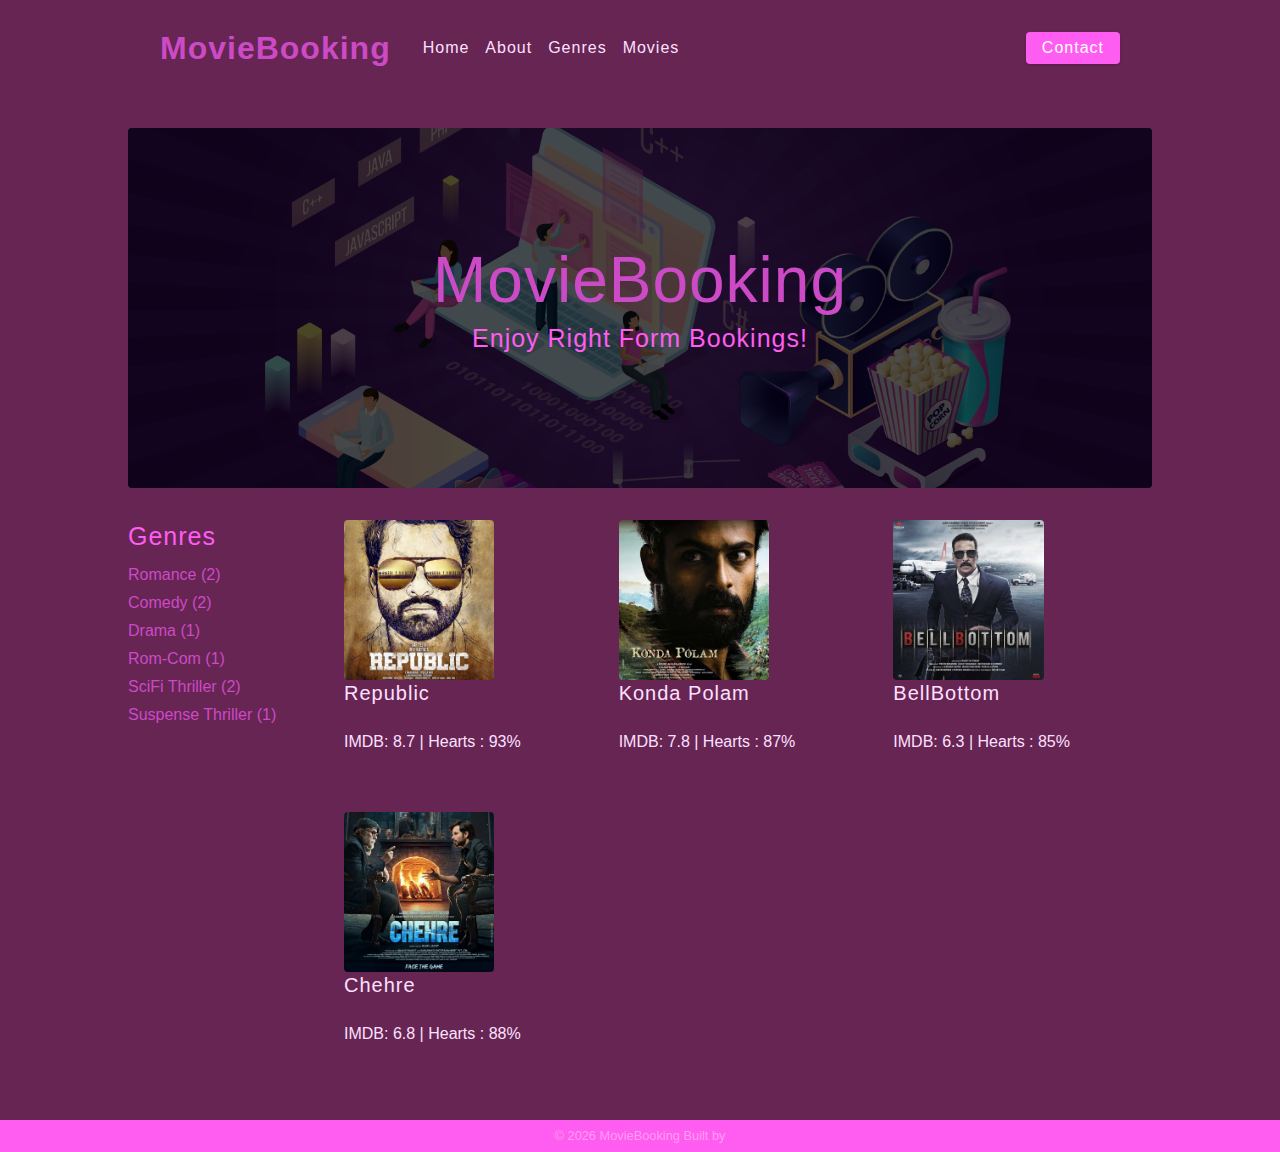
<file: index.html>
<!DOCTYPE html>
<html lang="en">
    <head>
        <meta charset="UTF-8" />
        <meta http-equiv="X-UA-Compatible" content="IE=edge" />
        <meta name="viewport" content="width=device-width, initial-scale=1.0" />
        <meta name="google-site-verification" content="ATLSU4kTvoMsUVOemLdZ621fLMQnQNRZI_FTydecwOE" />
        <title>MovieBooking | MovieBooking</title>
        <!-- favicon -->
        <link rel="shortcut icon" href="./assets/m.png" type="image/x-icon" />
        <!-- normalize -->
        <link rel="stylesheet" href="./styles/normalize.css" />
        <!-- font-awesome -->
        <link
            rel="stylesheet"
            href="https://cdnjs.cloudflare.com/ajax/libs/font-awesome/5.14.0/css/all.min.css"
        />
        <!-- main css -->
        <link rel="stylesheet" href="./styles/main.css" />
        
        <!-- Global site tag (gtag.js) - Google Analytics -->
        <script async src="https://www.googletagmanager.com/gtag/js?id=G-SZSHLKW1XN"></script>
        <script>
            window.dataLayer = window.dataLayer || [];
            function gtag(){dataLayer.push(arguments);}
            gtag('js', new Date());

            gtag('config', 'G-SZSHLKW1XN');
        </script>
    </head>
    <body>
        <nav class="navbar">
            <div class="nav-center">
                <div class="nav-header">

                    <a href="./index.html" class="nav-logo">
                        <!-- <img src="./assets/logo.png" alt="simply recipes"> -->
                        MovieBooking
                    </a>
                    <button type="button" class="btn nav-btn">
                        <i class="fas fa-align-justify"></i>
                    </button>
                </div>
                <div class="nav-links">
                    <a href="./index.html" class="nav-link">Home</a>
                    <a href="./about.html" class="nav-link">About</a>
                    <a href="./genres.html" class="nav-link">Genres</a>
                    <a href="./movies.html" class="nav-link">Movies</a>

                    <div class="nav-link contact-link">
                        <a href="./contact.html" class="btn">Contact</a>
                    </div>
                </div>
            </div>
        </nav>

        <main class="page">
            <header class="hero">
                <div class="hero-container">
                    <div class="hero-text">
                        <h1>MovieBooking</h1>
                        <h4>Enjoy right form bookings!</h4>
                    </div>
                </div>
            </header>

            <section class="recipes-container">
                <div class="tags-container">
                    <h4>Genres</h4>
                    <a href="./tag-template.html">Romance (2)</a>
                    <a href="./tag-template.html">Comedy (2)</a>
                    <a href="./tag-template.html">Drama (1)</a>
                    <a href="./tag-template.html">Rom-Com (1)</a>
                    <a href="./tag-template.html">SciFi Thriller (2)</a>
                    <a href="./tag-template.html">Suspense Thriller (1)</a>
                    <!-- <a href="./tag-template.html"> (5)</a> -->
                </div>

                <div class="recipes-list">
                    <!-- <h4>recipes</h4> -->
                    <div class="tags-list">
                        <a href="./single-recipe.html" class="single-recipe">
                            <img src="./assets/movies/movie-1.jpg" alt="recipe-1" class="img recipe-img">
                            <h5>Republic</h5>
                            <p>IMDB: 8.7 | Hearts : 93%</p>
                        </a>
                    </div>
                    <div class="tags-list">
                        <a href="./single-recipe.html" class="single-recipe">
                            <img src="./assets/movies/movie-2.jpg" alt="recipe-1" class="img recipe-img">
                            <h5>Konda Polam</h5>
                            <p>IMDB: 7.8 | Hearts : 87%</p>
                        </a>
                    </div>
                    <div class="tags-list">
                        <a href="./single-recipe.html" class="single-recipe">
                            <img src="./assets/movies/movie-3.jpg" alt="recipe-1" class="img recipe-img">
                            <h5>BellBottom</h5>
                            <p>IMDB: 6.3 | Hearts : 85%</p>
                        </a>
                    </div>
                    <div class="tags-list">
                        <a href="./single-recipe.html" class="single-recipe">
                            <img src="./assets/movies/movie-4.jpg" alt="recipe-1" class="img recipe-img">
                            <h5>Chehre</h5>
                            <p>IMDB: 6.8 | Hearts : 88%</p>
                        </a>
                    </div>
                </div>
            </section>
        </main>

        <footer class="page-footer">
            <p>
                &copy; <span id="date"></span>
                <span class="footer-logo">
                    MovieBooking
                </span>
                Built by <a href=""></a>
            </p>
        </footer>

        <script src="./js/app.js"></script>
    </body>
</html>
</file>
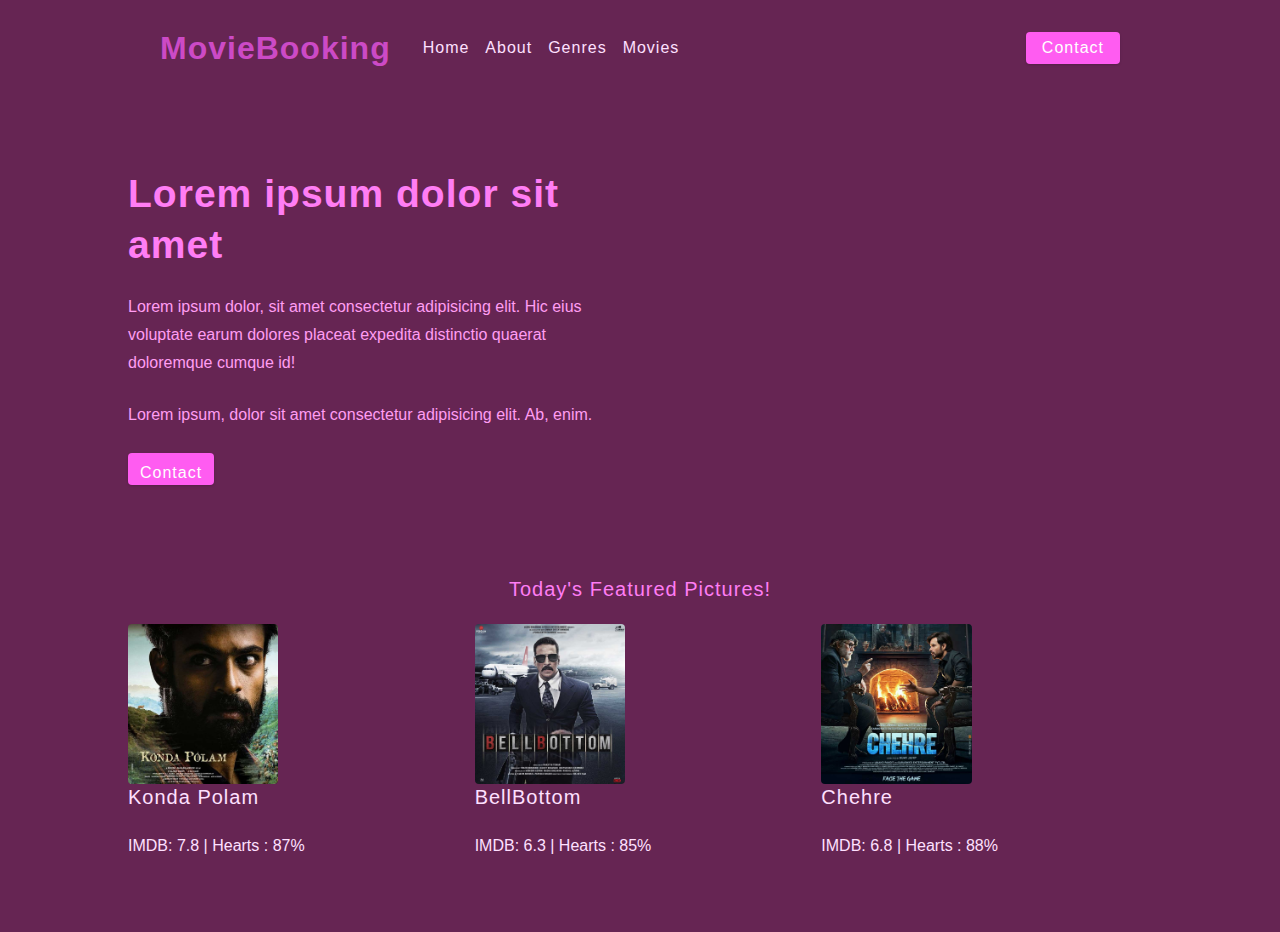
<file: about.html>
<!DOCTYPE html>
<html lang="en">
  <head>
    <meta charset="UTF-8" />
    <meta http-equiv="X-UA-Compatible" content="IE=edge" />
    <meta name="viewport" content="width=device-width, initial-scale=1.0" />
    <title>About Page | MovieBooking</title>
    <!-- favicon -->
    <link rel="shortcut icon" href="./assets/m.png" type="image/x-icon" />
    <!-- normalize -->
    <link rel="stylesheet" href="./styles/normalize.css" />
    <!-- font-awesome -->
    <link
      rel="stylesheet"
      href="https://cdnjs.cloudflare.com/ajax/libs/font-awesome/5.14.0/css/all.min.css"
    />
    <!-- main css -->
    <link rel="stylesheet" href="./styles/main.css" />
  </head>
  <body>
    <nav class="navbar">
      <div class="nav-center">
          <div class="nav-header">

              <a href="./index.html" class="nav-logo">
                  <!-- <img src="./assets/logo.svg" alt="simply recipes"> -->
                  MovieBooking
              </a>
              <button type="button" class="btn nav-btn">
                  <i class="fas fa-align-jsutify"></i>
              </button>
          </div>
          <div class="nav-links">
              <a href="./index.html" class="nav-link">Home</a>
              <a href="./about.html" class="nav-link">About</a>
              <a href="./genres.html" class="nav-link">Genres</a>
              <a href="./movies.html" class="nav-link">Movies</a>

              <div class="nav-link contact-link">
                  <a href="./contact.html" class="btn">Contact</a>
              </div>
          </div>
      </div>
  </nav>
  <main class="page">
    <!-- <h1 class="about-page">About Page</h1> -->
    <section class="about-page">
      <!-- <img src="./assets/about1.jpg" alt="pouring salt" class="img about-img"> -->
      <article>
        <h2>Lorem ipsum dolor sit amet</h2>
        <p>Lorem ipsum dolor, sit amet consectetur adipisicing elit. Hic eius voluptate earum dolores placeat expedita distinctio quaerat doloremque cumque id!</p>
        <p>Lorem ipsum, dolor sit amet consectetur adipisicing elit. Ab, enim.</p>

        <a href="./contact.html" class="btn">Contact</a>
      </article>
      <!-- <img src="./assets/about.jpeg" alt="pouring salt" class="img about-img"> -->
    </section>
    <section class="featured">
      <h5 class="featured-title">today's featured pictures!</h5>
      <div class="recipes-list">
        <div class="tags-list">
          <a href="./single-recipe.html" class="single-recipe">
              <img src="./assets/movies/movie-2.jpg" alt="recipe-1" class="img recipe-img">
              <h5>Konda Polam</h5>
              <p>IMDB: 7.8 | Hearts : 87%</p>
          </a>
      </div>
      <div class="tags-list">
          <a href="./single-recipe.html" class="single-recipe">
              <img src="./assets/movies/movie-3.jpg" alt="recipe-1" class="img recipe-img">
              <h5>BellBottom</h5>
              <p>IMDB: 6.3 | Hearts : 85%</p>
          </a>
      </div>
      <div class="tags-list">
          <a href="./single-recipe.html" class="single-recipe">
              <img src="./assets/movies/movie-4.jpg" alt="recipe-1" class="img recipe-img">
              <h5>Chehre</h5>
              <p>IMDB: 6.8 | Hearts : 88%</p>
          </a>
      </div>
    </div>
    </section>
  </main>
   
  </body>
</html>
</file>
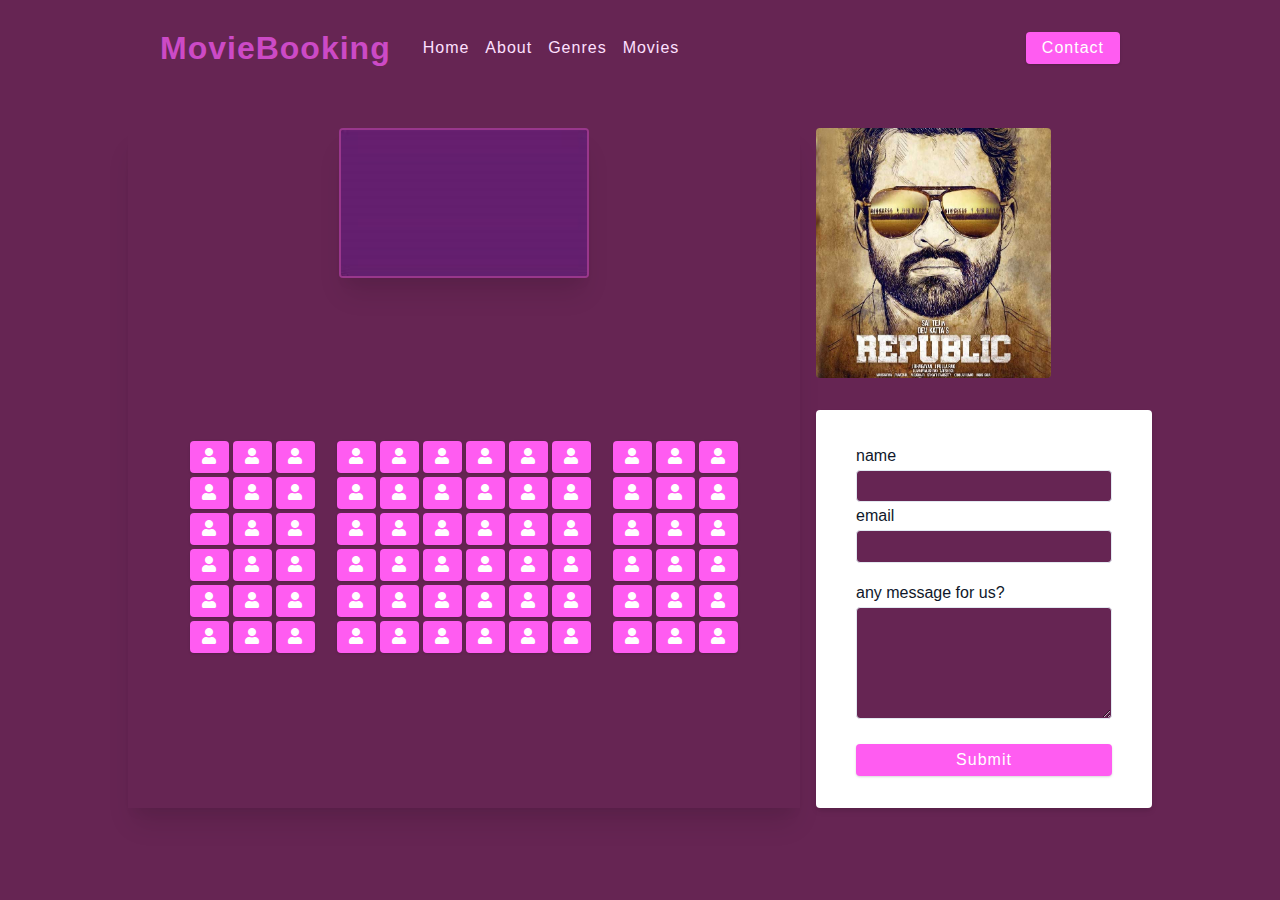
<file: booking.html>
<!DOCTYPE html>
<html lang="en">
<head>
    <meta charset="UTF-8">
    <meta http-equiv="X-UA-Compatible" content="IE=edge">
    <meta name="viewport" content="width=device-width, initial-scale=1.0">
    <title>Book Tickets | MovieBooking</title>

    <!-- favicon -->
    <link rel="shortcut icon" href="./assets/m.png" type="image/x-icon" />
    <!-- normalize -->
    <link rel="stylesheet" href="./styles/normalize.css" />
    <!-- font-awesome -->
    <link
        rel="stylesheet"
        href="https://cdnjs.cloudflare.com/ajax/libs/font-awesome/5.14.0/css/all.min.css"
    />
    <!-- main css -->
    <link rel="stylesheet" href="./styles/main.css" />
</head>
<body>
    <nav class="navbar">
        <div class="nav-center">
            <div class="nav-header">

                <a href="./index.html" class="nav-logo">
                    <!-- <img src="./assets/logo.svg" alt="simply recipes"> -->
                    MovieBooking
                </a>
                <button type="button" class="btn nav-btn">
                    <i class="fas fa-align-justify"></i>
                </button>
            </div>
            <div class="nav-links">
                <a href="./index.html" class="nav-link">Home</a>
                <a href="./about.html" class="nav-link">About</a>
                <a href="./genres.html" class="nav-link">Genres</a>
                <a href="./movies.html" class="nav-link">Movies</a>

                <div class="nav-link contact-link">
                    <a href="./contact.html" class="btn">Contact</a>
                </div>
            </div>
        </div>
    </nav>

    <main class="page">
        <section class="booking-section">
            <article class="hall">
                <div class="screen">
                    <img src="./assets/screen.jfif" alt="" class="screen-img">
                </div>

                <div class="seats">
                    <div>
                        <table>
                            <tr>
                                <td>
                                    <button class="btn"><i class="fa fa-user"></i></button>
                                </td>
                                <td>
                                    <button class="btn"><i class="fa fa-user"></i></button>
                                </td>
                                <td>
                                    <button class="btn"><i class="fa fa-user"></i></button>
                                </td>
                            </tr>
                            <tr>
                                <td>
                                    <button class="btn"><i class="fa fa-user"></i></button>
                                </td>
                                <td>
                                    <button class="btn"><i class="fa fa-user"></i></button>
                                </td>
                                <td>
                                    <button class="btn"><i class="fa fa-user"></i></button>
                                </td>
                            </tr>
                            <tr>
                                <td>
                                    <button class="btn"><i class="fa fa-user"></i></button>
                                </td>
                                <td>
                                    <button class="btn"><i class="fa fa-user"></i></button>
                                </td>
                                <td>
                                    <button class="btn"><i class="fa fa-user"></i></button>
                                </td>
                            </tr>
                            <tr>
                                <td>
                                    <button class="btn"><i class="fa fa-user"></i></button>
                                </td>
                                <td>
                                    <button class="btn"><i class="fa fa-user"></i></button>
                                </td>
                                <td>
                                    <button class="btn"><i class="fa fa-user"></i></button>
                                </td>
                            </tr>
                            <tr>
                                <td>
                                    <button class="btn"><i class="fa fa-user"></i></button>
                                </td>
                                <td>
                                    <button class="btn"><i class="fa fa-user"></i></button>
                                </td>
                                <td>
                                    <button class="btn"><i class="fa fa-user"></i></button>
                                </td>
                            </tr>
                            <tr>
                                <td>
                                    <button class="btn"><i class="fa fa-user"></i></button>
                                </td>
                                <td>
                                    <button class="btn"><i class="fa fa-user"></i></button>
                                </td>
                                <td>
                                    <button class="btn"><i class="fa fa-user"></i></button>
                                </td>
                            </tr>
                        </table>
                    </div>
                    <div>
                        <table>
                            <tr>
                                <td>
                                    <button class="btn"><i class="fa fa-user"></i></button>
                                    <!-- <i class="fa fa-user"></i> -->
                                </td>
                                <td>
                                    <button class="btn"><i class="fa fa-user"></i></button>
                                </td>
                                <td>
                                    <button class="btn"><i class="fa fa-user"></i></button>
                                </td>
                                <td>
                                    <button class="btn"><i class="fa fa-user"></i></button>
                                </td>
                                <td>
                                    <button class="btn"><i class="fa fa-user"></i></button>
                                </td>
                                <td>
                                    <button class="btn"><i class="fa fa-user"></i></button>
                                </td>
                            </tr>
                            <tr>
                                <td>
                                    <button class="btn"><i class="fa fa-user"></i></button>
                                </td>
                                <td>
                                    <button class="btn"><i class="fa fa-user"></i></button>
                                </td>
                                <td>
                                    <button class="btn"><i class="fa fa-user"></i></button>
                                </td>
                                <td>
                                    <button class="btn"><i class="fa fa-user"></i></button>
                                </td>
                                <td>
                                    <button class="btn"><i class="fa fa-user"></i></button>
                                </td>
                                <td>
                                    <button class="btn"><i class="fa fa-user"></i></button>
                                </td>
                            </tr>
                            <tr>
                                <td>
                                    <button class="btn"><i class="fa fa-user"></i></button>
                                </td>
                                <td>
                                    <button class="btn"><i class="fa fa-user"></i></button>
                                </td>
                                <td>
                                    <button class="btn"><i class="fa fa-user"></i></button>
                                </td>
                                <td>
                                    <button class="btn"><i class="fa fa-user"></i></button>
                                </td>
                                <td>
                                    <button class="btn"><i class="fa fa-user"></i></button>
                                </td>
                                <td>
                                    <button class="btn"><i class="fa fa-user"></i></button>
                                </td>
                            </tr>
                            <tr>
                                <td>
                                    <button class="btn"><i class="fa fa-user"></i></button>
                                </td>
                                <td>
                                    <button class="btn"><i class="fa fa-user"></i></button>
                                </td>
                                <td>
                                    <button class="btn"><i class="fa fa-user"></i></button>
                                </td>
                                <td>
                                    <button class="btn"><i class="fa fa-user"></i></button>
                                </td>
                                <td>
                                    <button class="btn"><i class="fa fa-user"></i></button>
                                </td>
                                <td>
                                    <button class="btn"><i class="fa fa-user"></i></button>
                                </td>
                            </tr>
                            <tr>
                                <td>
                                    <button class="btn"><i class="fa fa-user"></i></button>
                                </td>
                                <td>
                                    <button class="btn"><i class="fa fa-user"></i></button>
                                </td>
                                <td>
                                    <button class="btn"><i class="fa fa-user"></i></button>
                                </td>
                                <td>
                                    <button class="btn"><i class="fa fa-user"></i></button>
                                </td>
                                <td>
                                    <button class="btn"><i class="fa fa-user"></i></button>
                                </td>
                                <td>
                                    <button class="btn"><i class="fa fa-user"></i></button>
                                </td>
                            </tr>
                            <tr>
                                <td>
                                    <button class="btn"><i class="fa fa-user"></i></button>
                                </td>
                                <td>
                                    <button class="btn"><i class="fa fa-user"></i></button>
                                </td>
                                <td>
                                    <button class="btn"><i class="fa fa-user"></i></button>
                                </td>
                                <td>
                                    <button class="btn"><i class="fa fa-user"></i></button>
                                </td>
                                <td>
                                    <button class="btn"><i class="fa fa-user"></i></button>
                                </td>
                                <td>
                                    <button class="btn"><i class="fa fa-user"></i></button>
                                </td>
                            </tr>
                        </table>
                    </div>
                    <div>
                        <table>
                            <tr>
                                <td>
                                    <button class="btn"><i class="fa fa-user"></i></button>
                                    <!-- <i class="fa fa-user"></i> -->
                                </td>
                                <td>
                                    <button class="btn"><i class="fa fa-user"></i></button>
                                </td>
                                <td>
                                    <button class="btn"><i class="fa fa-user"></i></button>
                                </td>
                            </tr>
                            <tr>
                                <td>
                                    <button class="btn"><i class="fa fa-user"></i></button>
                                </td>
                                <td>
                                    <button class="btn"><i class="fa fa-user"></i></button>
                                </td>
                                <td>
                                    <button class="btn"><i class="fa fa-user"></i></button>
                                </td>
                            </tr>
                            <tr>
                                <td>
                                    <button class="btn"><i class="fa fa-user"></i></button>
                                </td>
                                <td>
                                    <button class="btn"><i class="fa fa-user"></i></button>
                                </td>
                                <td>
                                    <button class="btn"><i class="fa fa-user"></i></button>
                                </td>
                            </tr>
                            <tr>
                                <td>
                                    <button class="btn"><i class="fa fa-user"></i></button>
                                </td>
                                <td>
                                    <button class="btn"><i class="fa fa-user"></i></button>
                                </td>
                                <td>
                                    <button class="btn"><i class="fa fa-user"></i></button>
                                </td>
                            </tr>
                            <tr>
                                <td>
                                    <button class="btn"><i class="fa fa-user"></i></button>
                                </td>
                                <td>
                                    <button class="btn"><i class="fa fa-user"></i></button>
                                </td>
                                <td>
                                    <button class="btn"><i class="fa fa-user"></i></button>
                                </td>
                            </tr>
                            <tr>
                                <td>
                                    <button class="btn"><i class="fa fa-user"></i></button>
                                </td>
                                <td>
                                    <button class="btn"><i class="fa fa-user"></i></button>
                                </td>
                                <td>
                                    <button class="btn"><i class="fa fa-user"></i></button>
                                </td>
                            </tr>
                        </table>
                    </div>
                </div>
            </article>

            <article class="hero-and-book">
                <img src="./assets/movies/movie-1.jpg" alt="" class="img recipe-hero-img">

                <article>
                    <form action="" class="form contact-form">
                      <div class="form-row">
                        <label for="name" class="form-lable">name</label>
                        <input type="text" name="name" id="name" class="form-input">
            
                        <label for="email" class="form-lable">email</label>
                        <input type="email" name="email" id="email" class="form-input">
                      </div>
            
                      <div class="form-row">
                        <label for="message" class="form-lable">any message for us?</label>
                        <textarea name="message" id="message" cols="30" rows="10" class="form-textarea"></textarea>
                      </div>
            
                      <button type="submit" class="btn btn-block">Submit</button>
                    </form>
                  </article>
            </article>
        </section>
    </main>
    
    <!-- <footer class="page-footer">
        <p>
            &copy; <span id="date"></span>
            <span class="footer-logo">
                SimplyRecipes
            </span>
            Built by <a href=""></a>
        </p>
    </footer> -->

    <script src="./js/app.js"></script>
</body>
</html>
</file>
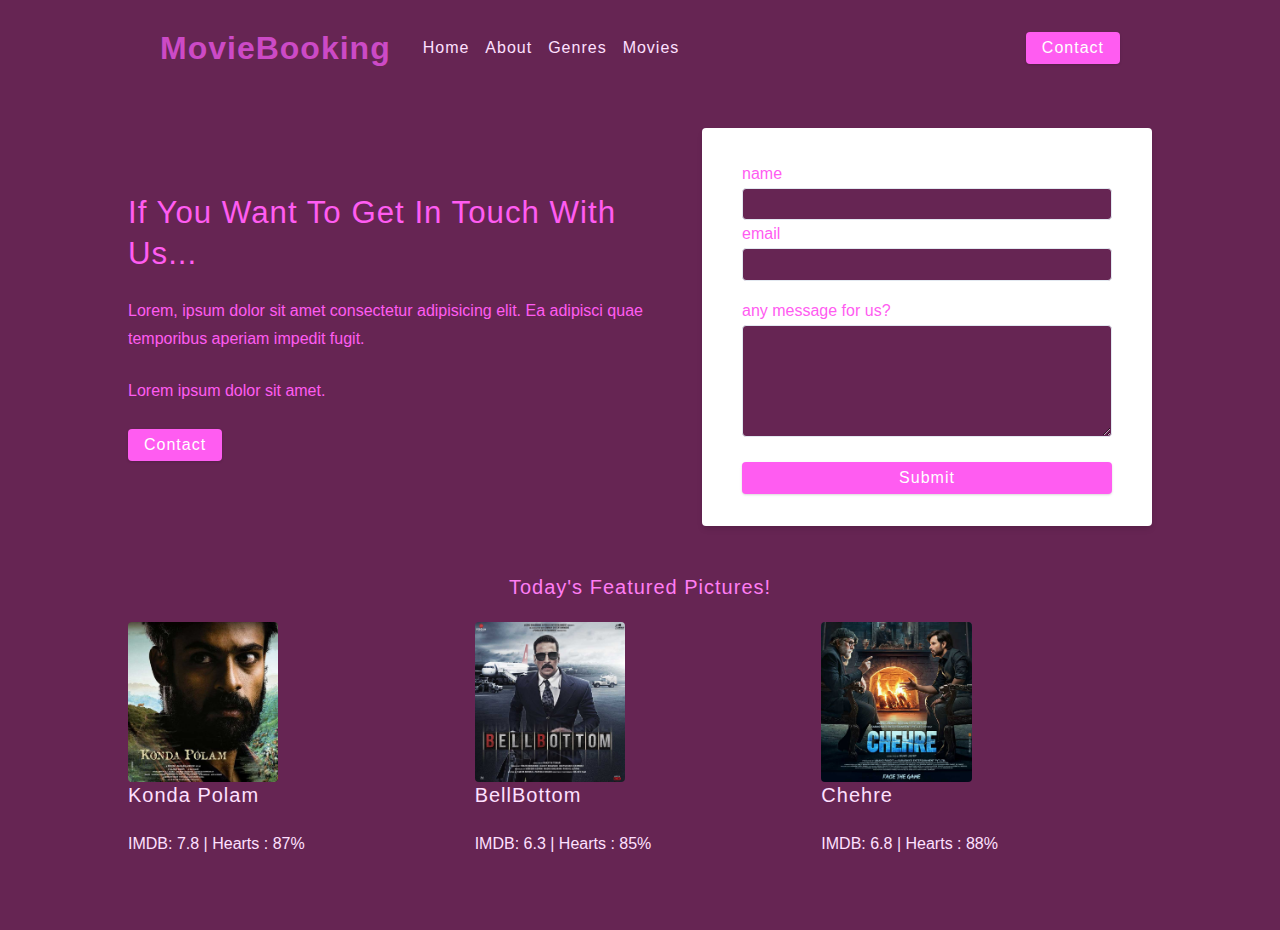
<file: contact.html>
<!DOCTYPE html>
<html lang="en">
  <head>
    <meta charset="UTF-8" />
    <meta http-equiv="X-UA-Compatible" content="IE=edge" />
    <meta name="viewport" content="width=device-width, initial-scale=1.0" />
    <title>Contact Us | SimplyRecipes</title>
    <!-- favicon -->
    <link rel="shortcut icon" href="./assets/m.png" type="image/x-icon" />
    <!-- normalize -->
    <link rel="stylesheet" href="./styles/normalize.css" />
    <!-- font-awesome -->
    <link
      rel="stylesheet"
      href="https://cdnjs.cloudflare.com/ajax/libs/font-awesome/5.14.0/css/all.min.css"
    />
    <!-- main css -->
    <link rel="stylesheet" href="./styles/main.css" />
  </head>
  <body>
    <nav class="navbar">
      <div class="nav-center">
          <div class="nav-header">

              <a href="./index.html" class="nav-logo">
                  <!-- <img src="./assets/logo.svg" alt="simply recipes"> -->
                  MovieBooking
              </a>
              <button type="button" class="btn nav-btn">
                  <i class="fas fa-align-jsutify"></i>
              </button>
          </div>
          <div class="nav-links">
              <a href="./index.html" class="nav-link">Home</a>
              <a href="./about.html" class="nav-link">About</a>
              <a href="./genres.html" class="nav-link">Genres</a>
              <a href="./movies.html" class="nav-link">Movies</a>

              <div class="nav-link contact-link">
                  <a href="./contact.html" class="btn">Contact</a>
              </div>
          </div>
      </div>
  </nav>
  <main class="page contact-page">
    <!-- <h1 class="contact-page">Contact Page</h1> -->
    <section class="contact-container">
      <article class="contact-info">
        <h3>If you want to get in touch with us...</h3>
        <p>Lorem, ipsum dolor sit amet consectetur adipisicing elit. Ea adipisci quae temporibus aperiam impedit fugit.</p>
        <p>Lorem ipsum dolor sit amet.</p>

        <div class="contact-link">
          <a href="./contact.html" class="btn">Contact</a>
        </div>
      </article>

      <article>
        <form action="" class="form contact-form">
          <div class="form-row">
            <label for="name" class="form-lable">name</label>
            <input type="text" name="name" id="name" class="form-input">

            <label for="email" class="form-lable">email</label>
            <input type="email" name="email" id="email" class="form-input">
          </div>

          <div class="form-row">
            <label for="message" class="form-lable">any message for us?</label>
            <textarea name="message" id="message" cols="30" rows="10" class="form-textarea"></textarea>
          </div>

          <button type="submit" class="btn btn-block">Submit</button>
        </form>
      </article>
    </section>
    <section class="featured">
      <h5 class="featured-title">today's featured pictures!</h5>
      <div class="recipes-list">
        <div class="tags-list">
          <a href="./single-recipe.html" class="single-recipe">
              <img src="./assets/movies/movie-2.jpg" alt="recipe-1" class="img recipe-img">
              <h5>Konda Polam</h5>
                            <p>IMDB: 7.8 | Hearts : 87%</p>
                        </a>
                    </div>
                    <div class="tags-list">
                        <a href="./single-recipe.html" class="single-recipe">
                            <img src="./assets/movies/movie-3.jpg" alt="recipe-1" class="img recipe-img">
                            <h5>BellBottom</h5>
                            <p>IMDB: 6.3 | Hearts : 85%</p>
                        </a>
                    </div>
                    <div class="tags-list">
                        <a href="./single-recipe.html" class="single-recipe">
                            <img src="./assets/movies/movie-4.jpg" alt="recipe-1" class="img recipe-img">
                            <h5>Chehre</h5>
                            <p>IMDB: 6.8 | Hearts : 88%</p>
                        </a>
      </div>
    </div>
    </section>
  </main>
  <script src="./js/app.js"></script>
  </body>
</html>
</file>
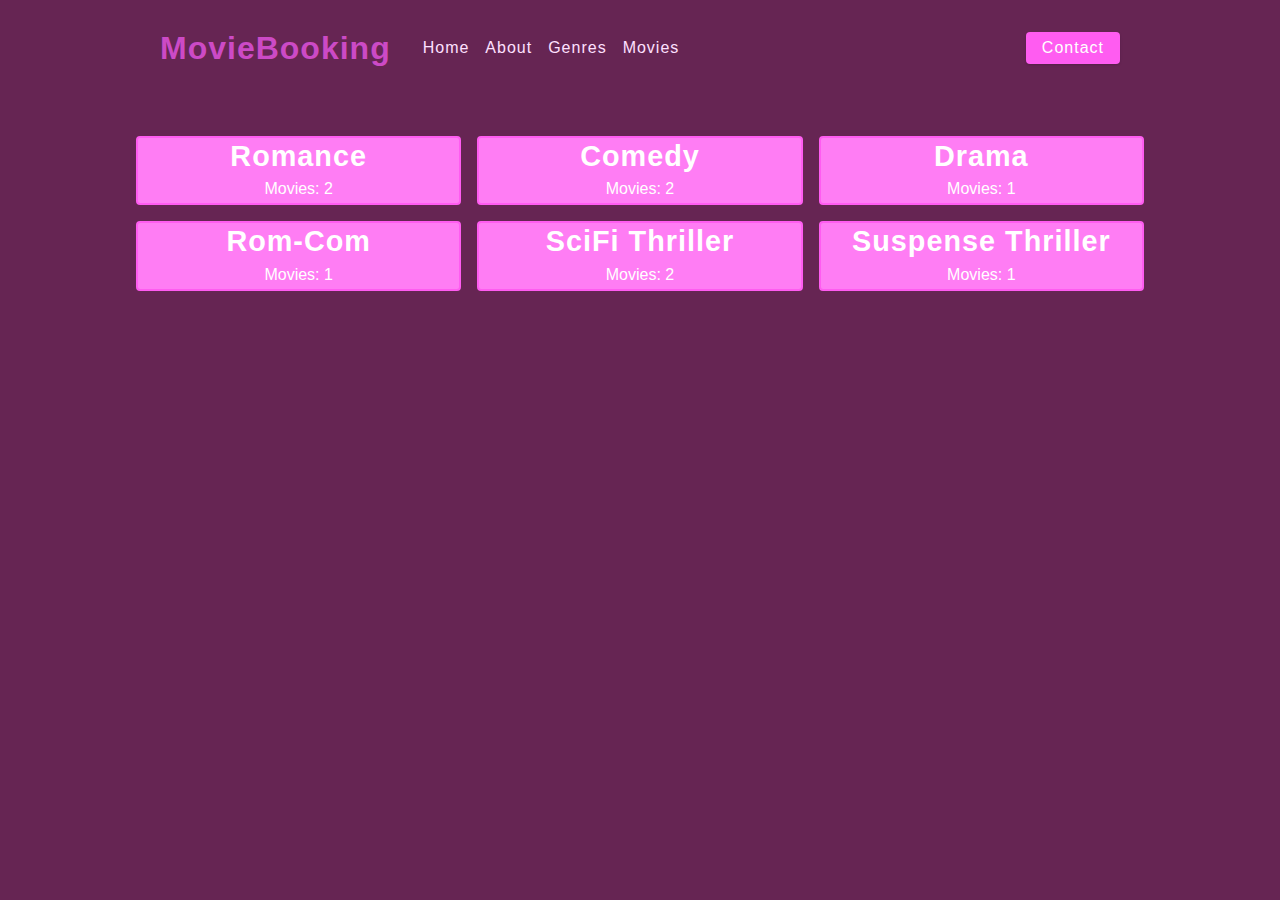
<file: genres.html>
<!DOCTYPE html>
<html lang="en">
  <head>
    <meta charset="UTF-8" />
    <meta http-equiv="X-UA-Compatible" content="IE=edge" />
    <meta name="viewport" content="width=device-width, initial-scale=1.0" />
    <title>Genres | SimplyRecipes</title>
    <!-- favicon -->
    <link rel="shortcut icon" href="./assets/m.png" type="image/x-icon" />
    <!-- normalize -->
    <link rel="stylesheet" href="./styles/normalize.css" />
    <!-- font-awesome -->
    <link
      rel="stylesheet"
      href="https://cdnjs.cloudflare.com/ajax/libs/font-awesome/5.14.0/css/all.min.css"
    />
    <!-- main css -->
    <link rel="stylesheet" href="./styles/main.css" />
  </head>
  <body>
    <nav class="navbar">
      <div class="nav-center">
          <div class="nav-header">

              <a href="./index.html" class="nav-logo">
                  <!-- <img src="./assets/logo.svg" alt="simply recipes"> -->
                  MovieBooking
              </a>
              <button type="button" class="btn nav-btn">
                  <i class="fas fa-align-jsutify"></i>
              </button>
          </div>
          <div class="nav-links">
              <a href="./index.html" class="nav-link">Home</a>
              <a href="./about.html" class="nav-link">About</a>
              <a href="./genres.html" class="nav-link">Genres</a>
              <a href="./movies.html" class="nav-link">Movies</a>

              <div class="nav-link contact-link">
                  <a href="./contact.html" class="btn">Contact</a>
              </div>
          </div>
      </div>
  </nav>
  <main class="page tags-page">
    <!-- <h1 class="tags-page">Tags Page</h1> -->
    <section class="tags-section">
      <a href="./tag-template.html">
        <div class="single-tag">
          <h5>Romance</h5>
          <p>Movies: 2</p>
        </div>
      </a>
      <a href="./tag-template.html">
        <div class="single-tag">
          <h5>Comedy</h5>
          <p>Movies: 2</p>
        </div>
      </a>
      <a href="./tag-template.html">
        <div class="single-tag">
          <h5>Drama</h5>
          <p>Movies: 1</p>
        </div>
      </a>
      <a href="./tag-template.html">
        <div class="single-tag">
          <h5>Rom-Com</h5>
          <p>Movies: 1</p>
        </div>
      </a>
      <a href="./tag-template.html">
        <div class="single-tag">
          <h5>SciFi Thriller</h5>
          <p>Movies: 2</p>
        </div>
      </a>
      <a href="./tag-template.html">
        <div class="single-tag">
          <h5>Suspense Thriller</h5>
          <p>Movies: 1</p>
        </div>
      </a>
    </section>
  </main>
  <script src="./js/app.js"></script>
  </body>
</html>
</file>
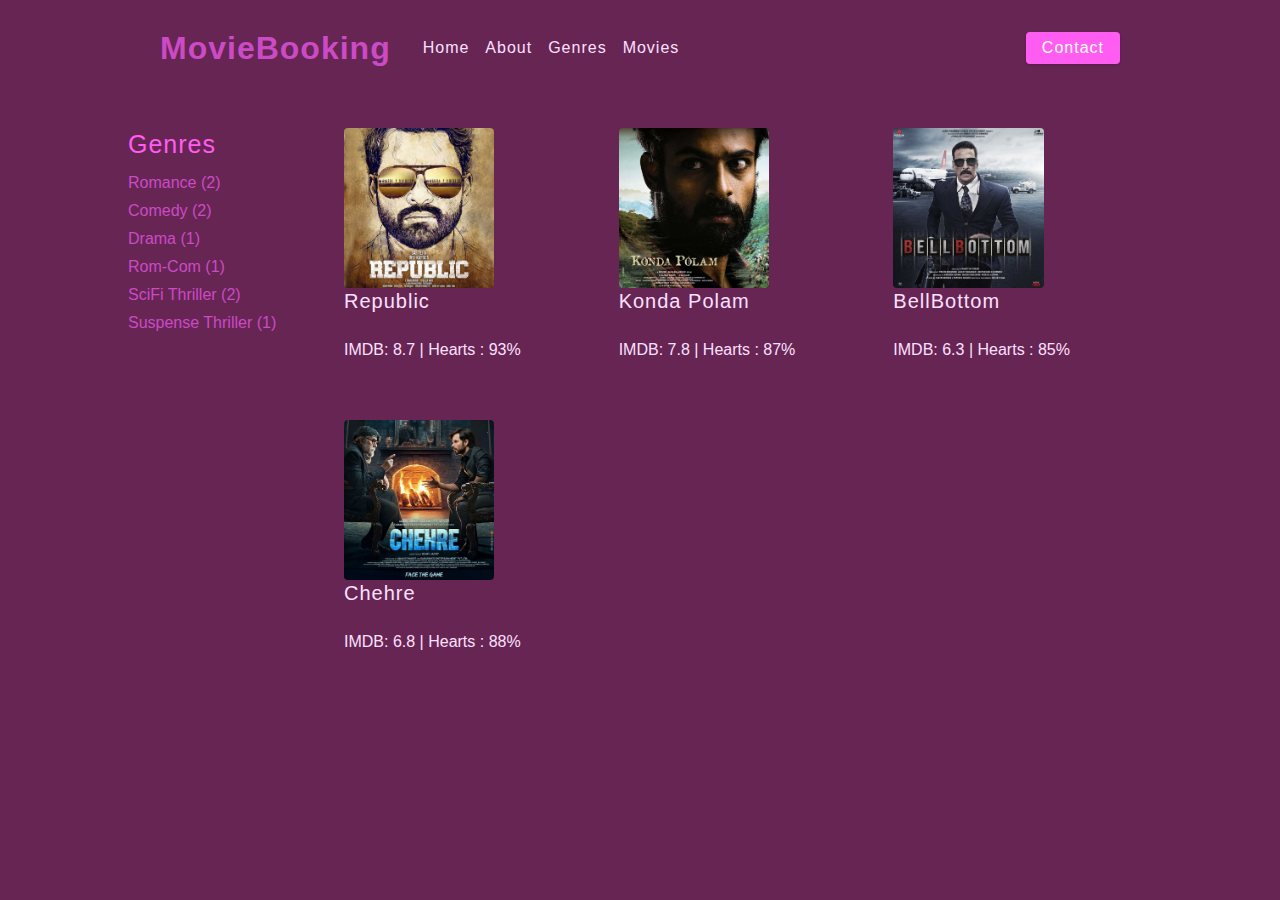
<file: movies.html>
<!DOCTYPE html>
<html lang="en">
  <head>
    <meta charset="UTF-8" />
    <meta http-equiv="X-UA-Compatible" content="IE=edge" />
    <meta name="viewport" content="width=device-width, initial-scale=1.0" />
    <title>Recipes | SimplyRecipes</title>
    <!-- favicon -->
    <link rel="shortcut icon" href="./assets/m.png" type="image/x-icon" />
    <!-- normalize -->
    <link rel="stylesheet" href="./styles/normalize.css" />
    <!-- font-awesome -->
    <link
      rel="stylesheet"
      href="https://cdnjs.cloudflare.com/ajax/libs/font-awesome/5.14.0/css/all.min.css"
    />
    <!-- main css -->
    <link rel="stylesheet" href="./styles/main.css" />
  </head>
  <body>
    <nav class="navbar">
      <div class="nav-center">
          <div class="nav-header">

              <a href="./index.html" class="nav-logo">
                  <!-- <img src="./assets/logo.svg" alt="simply recipes"> -->
                  MovieBooking
              </a>
              <button type="button" class="btn nav-btn">
                  <i class="fas fa-align-jsutify"></i>
              </button>
          </div>
          <div class="nav-links">
            <a href="./index.html" class="nav-link">Home</a>
            <a href="./about.html" class="nav-link">About</a>
            <a href="./genres.html" class="nav-link">Genres</a>
            <a href="./movies.html" class="nav-link">Movies</a>

              <div class="nav-link contact-link">
                  <a href="./contact.html" class="btn">Contact</a>
              </div>
          </div>
      </div>
  </nav>
  <main class="page recipes-page">
    <!-- <h1 class="recipes-page">Recipes Page</h1> -->
    <section class="recipes-container">
      <div class="tags-container">
        <h4>Genres</h4>
        <a href="./tag-template.html">Romance (2)</a>
        <a href="./tag-template.html">Comedy (2)</a>
        <a href="./tag-template.html">Drama (1)</a>
        <a href="./tag-template.html">Rom-Com (1)</a>
        <a href="./tag-template.html">SciFi Thriller (2)</a>
        <a href="./tag-template.html">Suspense Thriller (1)</a>
      </div>

      <div class="recipes-list">
        <div class="tags-list">
            <a href="./single-recipe.html" class="single-recipe">
                <img src="./assets/movies/movie-1.jpg" alt="recipe-1" class="img recipe-img">
                <h5>Republic</h5>
                <p>IMDB: 8.7 | Hearts : 93%</p>
            </a>
        </div>
        <div class="tags-list">
            <a href="./single-recipe.html" class="single-recipe">
                <img src="./assets/movies/movie-2.jpg" alt="recipe-1" class="img recipe-img">
                <h5>Konda Polam</h5>
                            <p>IMDB: 7.8 | Hearts : 87%</p>
                        </a>
                    </div>
                    <div class="tags-list">
                        <a href="./single-recipe.html" class="single-recipe">
                            <img src="./assets/movies/movie-3.jpg" alt="recipe-1" class="img recipe-img">
                            <h5>BellBottom</h5>
                            <p>IMDB: 6.3 | Hearts : 85%</p>
                        </a>
                    </div>
                    <div class="tags-list">
                        <a href="./single-recipe.html" class="single-recipe">
                            <img src="./assets/movies/movie-4.jpg" alt="recipe-1" class="img recipe-img">
                            <h5>Chehre</h5>
                            <p>IMDB: 6.8 | Hearts : 88%</p>
                        </a>
        </div>
    </div>
      </div>
  </section>
  </main>
  <script src="./js/app.js"></script>
  </body>
</html>
</file>
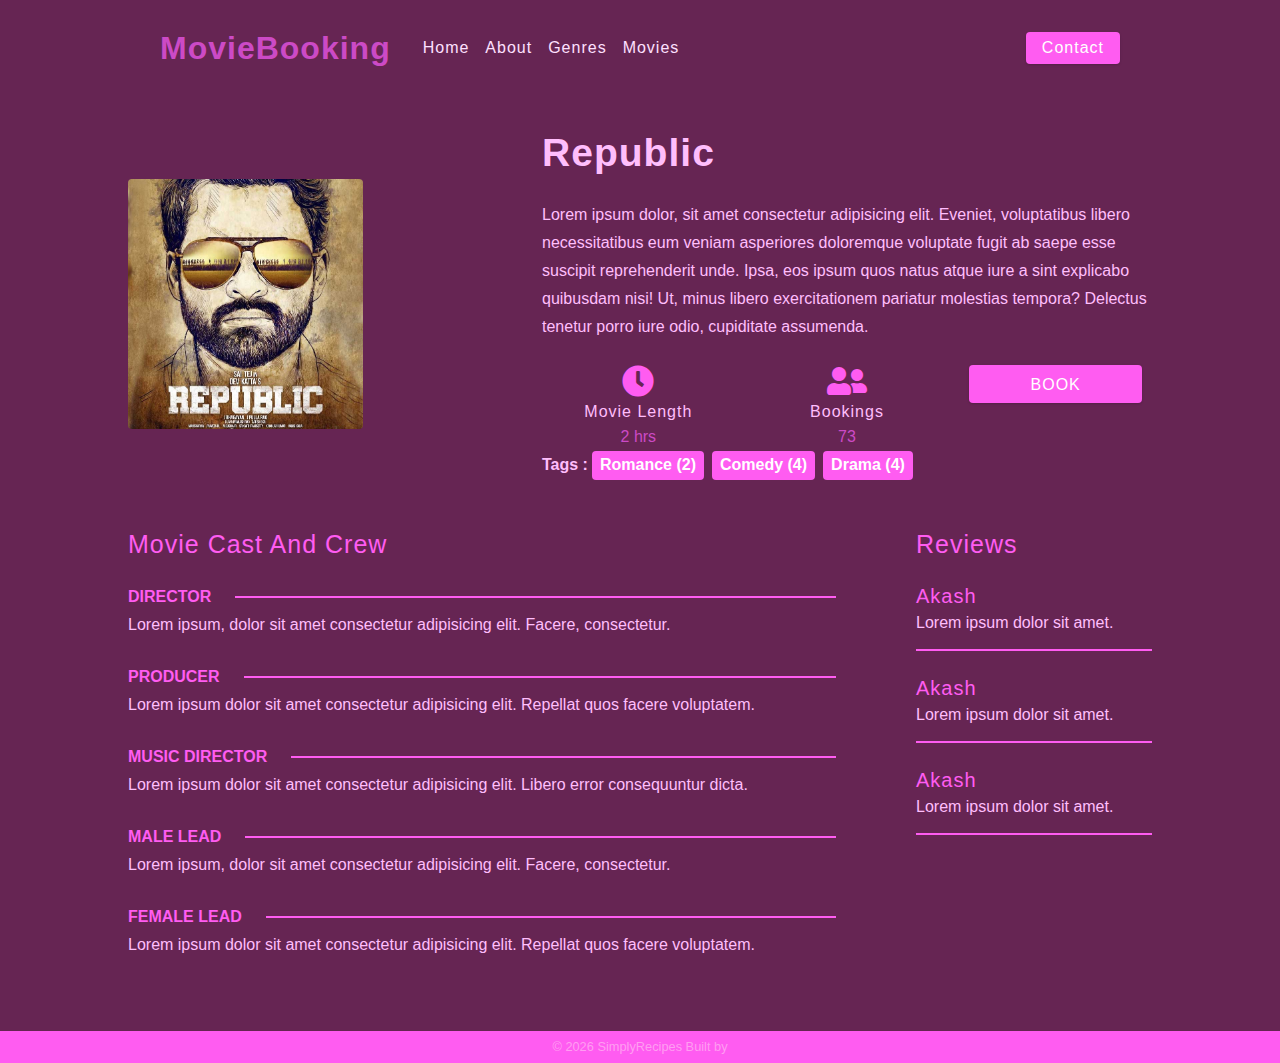
<file: single-recipe.html>
<!DOCTYPE html>
<html lang="en">

<head>
    <meta charset="UTF-8">
    <meta http-equiv="X-UA-Compatible" content="IE=edge">
    <meta name="viewport" content="width=device-width, initial-scale=1.0">
    <title>Movie Details | MovieBooking</title>

    <!-- favicon -->
    <link rel="shortcut icon" href="./assets/m.png" type="image/x-icon" />
    <!-- normalize -->
    <link rel="stylesheet" href="./styles/normalize.css" />
    <!-- font-awesome -->
    <link
        rel="stylesheet"
        href="https://cdnjs.cloudflare.com/ajax/libs/font-awesome/5.14.0/css/all.min.css"
    />
    <!-- main css -->
    <link rel="stylesheet" href="./styles/main.css" />
</head>

<body>
    <nav class="navbar">
        <div class="nav-center">
            <div class="nav-header">

                <a href="./index.html" class="nav-logo">
                    <!-- <img src="./assets/logo.svg" alt="simply recipes"> -->
                    MovieBooking
                </a>
                <button type="button" class="btn nav-btn">
                    <i class="fas fa-align-justify"></i>
                </button>
            </div>
            <div class="nav-links">
                <a href="./index.html" class="nav-link">Home</a>
                <a href="./about.html" class="nav-link">About</a>
                <a href="./genres.html" class="nav-link">Genres</a>
                <a href="./movies.html" class="nav-link">Movies</a>

                <div class="nav-link contact-link">
                    <a href="./contact.html" class="btn">Contact</a>
                </div>
            </div>
        </div>
    </nav>

    <main class="page">
        <div class="recipe-page">
            <section class="recipe-hero">
                <img src="./assets/movies/movie-1.jpg" alt="" class="img recipe-hero-img">

                <article>
                    <h2>Republic</h2>
                    <p>Lorem ipsum dolor, sit amet consectetur adipisicing elit. Eveniet, voluptatibus libero
                        necessitatibus eum veniam asperiores doloremque voluptate fugit ab saepe esse suscipit
                        reprehenderit unde. Ipsa, eos ipsum quos natus atque iure a sint explicabo quibusdam nisi! Ut,
                        minus libero exercitationem pariatur molestias tempora? Delectus tenetur porro iure odio,
                        cupiditate assumenda.</p>

                        <div class="recipe-icons">
                            <article>
                                <i class="fas fa-clock"></i>
                                <h5>Movie Length</h5>
                                <p>2 hrs</p>
                            </article>
                            
                            <article>
                                <i class="fas fa-user-friends"></i>
                                <h5>Bookings</h5>
                                <p>73</p>
                            </article>

                            <article>
                                <a href="./booking.html" class="btn btn-primary bookbtn">Book</a>
                            </article>
                        </div>

                        <div class="recipe-tags">
                            Tags : <a href="./tag-template.html">Romance (2)</a>
                            <a href="./tag-template.html">Comedy (4)</a>
                            <a href="./tag-template.html">Drama (4)</a>
                        </div>
                </article>
            </section>
            
            <section class="recipe-content">
                <article class="instructions">
                    <h4>Movie Cast and Crew</h4>
                    <div class="single-instruction">
                        <header>
                            <p>Director</p>
                            <div></div>
                        </header>
                        <p>Lorem ipsum, dolor sit amet consectetur adipisicing elit. Facere, consectetur.</p>
                        <header>
                            <p>Producer</p>
                            <div></div>
                        </header>
                        <p>Lorem ipsum dolor sit amet consectetur adipisicing elit. Repellat quos facere voluptatem.</p>
                        <header>
                            <p>Music Director</p>
                            <div></div>
                        </header>
                        <p>Lorem ipsum dolor sit amet consectetur adipisicing elit. Libero error consequuntur dicta.</p>
                    </div>
                    <div class="single-instruction">
                        <header>
                            <p>Male Lead</p>
                            <div></div>
                        </header>
                        <p>Lorem ipsum, dolor sit amet consectetur adipisicing elit. Facere, consectetur.</p>
                        <header>
                            <p>Female Lead</p>
                            <div></div>
                        </header>
                        <p>Lorem ipsum dolor sit amet consectetur adipisicing elit. Repellat quos facere voluptatem.</p>
                    </div>
                </article>
                <article class="ingredients">
                    <div>
                        <h4>Reviews</h4>
                        
                        <h5>Akash</h5>
                        <p class="single-ingredient">
                            Lorem ipsum dolor sit amet.
                        </p>

                        <h5>Akash</h5>
                        <p class="single-ingredient">
                            Lorem ipsum dolor sit amet.
                        </p>

                        <h5>Akash</h5>
                        <p class="single-ingredient">
                            Lorem ipsum dolor sit amet.
                        </p>
                    </div>
                </article>
            </section>
        </div>
    </main>

    <footer class="page-footer">
        <p>
            &copy; <span id="date"></span>
            <span class="footer-logo">
                SimplyRecipes
            </span>
            Built by <a href=""></a>
        </p>
    </footer>

    <script src="./js/app.js"></script>
</body>

</html>
</file>
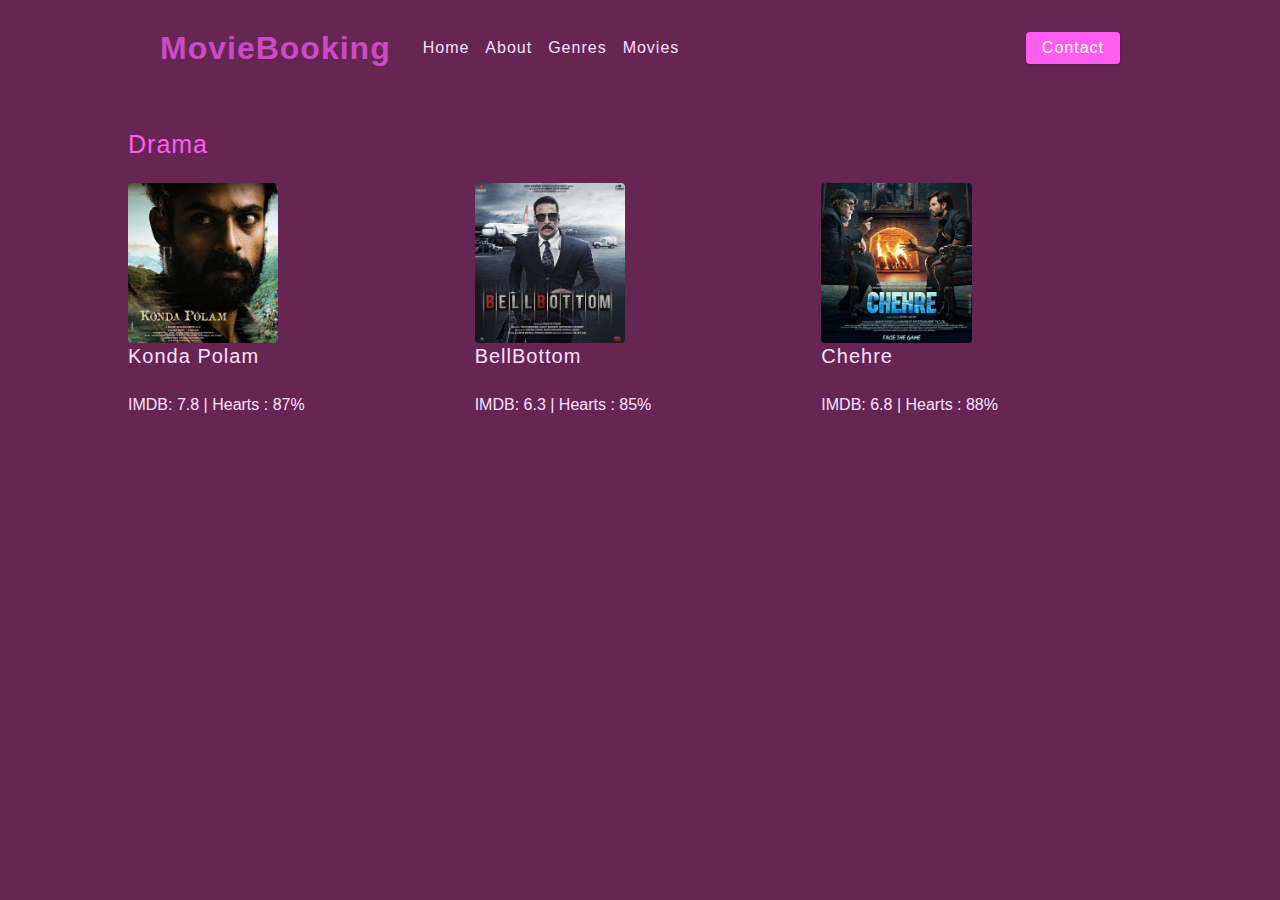
<file: tag-template.html>
<!DOCTYPE html>
<html lang="en">
<head>
    <meta charset="UTF-8">
    <meta http-equiv="X-UA-Compatible" content="IE=edge">
    <meta name="viewport" content="width=device-width, initial-scale=1.0">
    <title>In-Genre Movies | MovieBooking</title>
        <!-- favicon -->
    <link rel="shortcut icon" href="./assets/m.png" type="image/x-icon" />
    <!-- normalize -->
    <link rel="stylesheet" href="./styles/normalize.css" />
    <!-- font-awesome -->
    <link
        rel="stylesheet"
        href="https://cdnjs.cloudflare.com/ajax/libs/font-awesome/5.14.0/css/all.min.css"
    />
    <!-- main css -->
    <link rel="stylesheet" href="./styles/main.css" />
</head>
<body>
    <nav class="navbar">
        <div class="nav-center">
            <div class="nav-header">

                <a href="./index.html" class="nav-logo">
                    <!-- <img src="./assets/logo.svg" alt="simply recipes"> -->
                    MovieBooking
                </a>
                <button type="button" class="btn nav-btn">
                    <i class="fas fa-align-jsutify"></i>
                </button>
            </div>
            <div class="nav-links">
                <a href="./index.html" class="nav-link">Home</a>
                <a href="./about.html" class="nav-link">About</a>
                <a href="./genres.html" class="nav-link">Genres</a>
                <a href="./movies.html" class="nav-link">Movies</a>

                <div class="nav-link contact-link">
                    <a href="./contact.html" class="btn">Contact</a>
                </div>
            </div>
        </div>
    </nav>
    <main>
        <section class="page">
            <h4>Drama</h4>
            <div class="recipes-list">
                <!-- <h4>recipes</h4> -->
                <div class="tags-list">
                    <a href="./single-recipe.html" class="single-recipe">
                        <img src="./assets/movies/movie-2.jpg" alt="recipe-1" class="img recipe-img">
                        <h5>Konda Polam</h5>
                            <p>IMDB: 7.8 | Hearts : 87%</p>
                        </a>
                    </div>
                    <div class="tags-list">
                        <a href="./single-recipe.html" class="single-recipe">
                            <img src="./assets/movies/movie-3.jpg" alt="recipe-1" class="img recipe-img">
                            <h5>BellBottom</h5>
                            <p>IMDB: 6.3 | Hearts : 85%</p>
                        </a>
                    </div>
                    <div class="tags-list">
                        <a href="./single-recipe.html" class="single-recipe">
                            <img src="./assets/movies/movie-4.jpg" alt="recipe-1" class="img recipe-img">
                            <h5>Chehre</h5>
                            <p>IMDB: 6.8 | Hearts : 88%</p>
                        </a>
                </div>
            </div>
        </section>
    </main>
    <script src="./js/app.js"></script>
</body>
</html>
</file>
<file: styles/main.css>
*,
::after,
::before {
  box-sizing: border-box;
}
/* fonts */

@import url('https://fonts.googleapis.com/css2?family=Roboto:wght@400;500;600&family=Montserrat&display=swap');
html {
  font-size: 100%;
} /*16px*/

:root {
  /* colors */
  /* --primary-100: #e2e0ff; */
  --primary-100: #fee0ff;
  /* --primary-200: #c1beff; */
  --primary-200: #ffbefc;
  /* --primary-300: #a29dff; */
  --primary-300: #ff9df2;
  /* --primary-400: #837dff; */
  --primary-400: #ff7df4;
  /* --primary-500: #645cff; */
  --primary-500: #ff5cf1;
  /* --primary-600: #504acc; */
  --primary-600: #cc4ac6;
  /* --primary-700: #3c3799; */
  --primary-700: #99378c;
  /* --primary-800: #282566; */
  --primary-800: #662553;
  /* --primary-900: #141233; */
  --primary-900: #33122f;

  /* grey */
  --grey-50: #f8fafc;
  --grey-100: #f1f5f9;
  --grey-200: #e2e8f0;
  --grey-300: #cbd5e1;
  --grey-400: #94a3b8;
  --grey-500: #64748b;
  --grey-600: #475569;
  --grey-700: #334155;
  --grey-800: #1e293b;
  --grey-900: #0f172a;
  /* rest of the colors */
  --black: #222;
  --white: #fff;
  --red-light: #f8d7da;
  --red-dark: #842029;
  --green-light: #d1e7dd;
  --green-dark: #0f5132;

  /* fonts  */
  --headingFont: 'Roboto', sans-serif;
  --bodyFont: 'Nunito', sans-serif;
  --smallText: 0.7em;
  /* rest of the vars */
  --backgroundColor: var(--primary-800);
  --textColor: var(--grey-900);
  --borderRadius: 0.25rem;
  --letterSpacing: 1px;
  --transition: 0.3s ease-in-out all;
  --max-width: 1120px;
  --fixed-width: 600px;

  /* box shadow*/
  --shadow-1: 0 1px 3px 0 rgba(0, 0, 0, 0.1), 0 1px 2px 0 rgba(0, 0, 0, 0.06);
  --shadow-2: 0 4px 6px -1px rgba(0, 0, 0, 0.1),
    0 2px 4px -1px rgba(0, 0, 0, 0.06);
  --shadow-3: 0 10px 15px -3px rgba(0, 0, 0, 0.1),
    0 4px 6px -2px rgba(0, 0, 0, 0.05);
  --shadow-4: 0 20px 25px -5px rgba(0, 0, 0, 0.1),
    0 10px 10px -5px rgba(0, 0, 0, 0.04);
}

body {
  background: var(--backgroundColor);
  font-family: var(--bodyFont);
  font-weight: 400;
  line-height: 1.75;
  color: var(--textColor);
}

p {
  margin-top: 0;
  margin-bottom: 1.5rem;
  max-width: 40em;
}

h1,
h2,
h3,
h4,
h5 {
  margin: 0;
  margin-bottom: 1.38rem;
  font-family: var(--headingFont);
  font-weight: 400;
  line-height: 1.3;
  text-transform: capitalize;
  letter-spacing: var(--letterSpacing);
}

h1 {
  margin-top: 0;
  font-size: 3.052rem;
}

h2 {
  font-size: 2.441rem;
}

h3 {
  font-size: 1.953rem;
}

h4 {
  font-size: 1.563rem;
}

h5 {
  font-size: 1.25rem;
}

small,
.text-small {
  font-size: var(--smallText);
}

a {
  text-decoration: none;
}
ul {
  list-style-type: none;
  padding: 0;
}

.img {
  /* width: 100%; */
  display: block;
  object-fit: cover;
  /* object-fit: contain; */
}
/* buttons */

.btn {
  cursor: pointer;
  color: var(--white);
  background: var(--primary-500);
  border: transparent;
  border-radius: var(--borderRadius);
  letter-spacing: var(--letterSpacing);
  padding: 0.375rem 0.75rem;
  box-shadow: var(--shadow-1);
  transition: var(--transtion);
  text-transform: capitalize;
  display: inline-block;
  height: 2rem;
}
.btn:hover {
  background: var(--primary-700);
  box-shadow: var(--shadow-3);
}
.btn-hipster {
  color: var(--primary-500);
  background: var(--primary-200);
}
.btn-hipster:hover {
  color: var(--primary-200);
  background: var(--primary-700);
}
.btn-block {
  width: 100%;
}

/* alerts */
.alert {
  padding: 0.375rem 0.75rem;
  margin-bottom: 1rem;
  border-color: transparent;
  border-radius: var(--borderRadius);
}

.alert-danger {
  color: var(--red-dark);
  background: var(--red-light);
}
.alert-success {
  color: var(--green-dark);
  background: var(--green-light);
}
/* form */

.form {
  width: 90vw;
  max-width: var(--fixed-width);
  background: var(--white);
  border-radius: var(--borderRadius);
  box-shadow: var(--shadow-2);
  padding: 2rem 2.5rem;
  margin: 3rem auto;
}
.form-label {
  display: block;
  font-size: var(--smallText);
  margin-bottom: 0.5rem;
  text-transform: capitalize;
  letter-spacing: var(--letterSpacing);
}
.form-input,
.form-textarea {
  width: 100%;
  padding: 0.375rem 0.75rem;
  border-radius: var(--borderRadius);
  background: var(--backgroundColor);
  border: 1px solid var(--grey-200);
}

.form-row {
  margin-bottom: 1rem;
}

.form-textarea {
  height: 7rem;
}
::placeholder {
  font-family: inherit;
  color: var(--grey-400);
}
.form-alert {
  color: var(--red-dark);
  letter-spacing: var(--letterSpacing);
  text-transform: capitalize;
}
/* alert */

@keyframes spinner {
  to {
    transform: rotate(360deg);
  }
}

.loading {
  width: 6rem;
  height: 6rem;
  border: 5px solid var(--grey-400);
  border-radius: 50%;
  border-top-color: var(--primary-500);
  animation: spinner 0.6s linear infinite;
}
.loading {
  margin: 0 auto;
}
/* title */

.title {
  text-align: center;
}

.title-underline {
  background: var(--primary-500);
  width: 7rem;
  height: 0.25rem;
  margin: 0 auto;
  margin-top: -1rem;
}

/*
=============== 
Navbar
===============
*/

.navbar {
  display: flex;
  justify-content: center;
  align-items: center;
  /* background: rgb(192, 206, 5); */
}

.nav-center {
  width: 75vw;
  max-width: --var(max-width);
  /* background: red; */
}

.nav-header {
  height: 6rem;
  display: flex;
  justify-content: space-between;
  /* margin-bottom: 50px; */
  align-items: center;
}

.nav-logo {
  /* background: red; */
  font-family: 'Lucida Sans', 'Lucida Sans Regular', 'Lucida Grande', 'Lucida Sans Unicode', Geneva, Verdana, sans-serif;
  letter-spacing: var(--letterSpacing);
  font-weight: 600;
  font-size: 2rem;
  display: flex;
  align-items: center;
  color: var(--primary-600);
}

.nav-header img {
  width: 200px;
}

.nav-btn {
  padding: 0.15rem 0.75rem;
}

.nav-btn i {
  font-size: 1.25rem;
}

.nav-links {
  display: flex;
  flex-direction: column;

  /* show-links */
  /* height: 0;
  overflow: hidden; */
  display: none;
  transition: var(--transition);
}

.show-links {
  /* height: 310px; */
  display: flex;
}

.nav-link {
  display: block;
  text-align: center;
  text-transform: capitalize;
  color: var(--primary-100);
  letter-spacing: var(--letterSpacing);
  padding: 1rem 0;
  border-top: 1px solid var(--grey-500);
  transition: var(--transition);
}

.nav-link:hover {
  color: var(--primary-500);
}

.contact-link a {
  padding: 0.15rem 1rem;
}



@media screen and (min-width: 992px) {
  .nav-btn {
    display: none;
  }

  .nav-bar {
    height: 6rem;
    background: #0f5132;
  }

  .nav-center {
    display: flex;
    align-items: center;
    /* justify-content: space-between; */
  }

  .nav-header {
    /* height: auto; */
    display: flex;
    margin-right: 2rem;
  }

  .nav-links {
    /* height: auto; */
    display: flex;
    flex-direction: row;
    /* justify-content: space-between; */
    align-items: center;
    width: 100%;
  }

  .nav-link {
    padding: 0;
    border-top: none;
    margin-right: 1rem;
    font-size: 1rem;
  }

  .contact-link {
    margin-left: auto;
    margin-right: 0;
  }
}










.page {
  /* background: red; */
  width: 80vw;
  /* height: 10vw; */
  max-width: var(--max-width);
  margin: 0 auto;
  padding-top: 2rem;
  min-height: calc(100vh - (6rem + 4rem));
}

.error-page, .about-page, .contact-page, .tags-page, .recipes-page {
  background: none;
  font-family:'Lucida Sans', 'Lucida Sans Regular', 'Lucida Grande', 'Lucida Sans Unicode', Geneva, Verdana, sans-serif;
  color: var(--primary-500);
  /* text-align: center; */
  /* text-transform: capitalize; */
}







.page-footer {
  height: 2rem;
  background: var(--primary-500);
  color: var(--primary-300);
  display: flex;
  align-items: center;
  justify-content: center;
  margin-bottom: 0;
}

.page-footer p {
  font-size: .8rem;
  margin-bottom: 0;
}

.footer-logo, .page-footer a {
  columns: var(--primary-500);
}





.hero {
  height: 40vh;
  background: url('../assets/main1.png') center/cover no-repeat;
  border-radius: var(--borderRadius);
  margin-bottom: 2rem;
  position: relative;
  
}

.hero-container {
  position: absolute;
  width: 100%;
  height: 100%;
  top: 0;
  left: 0;
  background: rgba(0, 0, 0, 0.7);
  border-radius: var(--borderRadius);
  display: flex;
  align-items: center;
  justify-content: center;
}

.hero-text {
  text-align: center;
  color: var(--primary-600)
}




@media screen and (min-width: 768px) {
  .hero-text h1{
    font-size: 4rem;
    margin-bottom: 0;
  }
}



















.recipes-container {
  display: grid;
  gap: 2rem 1rem;
  /* border: 2px solid red; */
}

.tags-container {
  /* get the tags-container all the way to bottom */
  order: 1;
  display: flex;
  flex-direction: column;
  padding-bottom: 3rem;
}

.recipes-list {
  display: grid;
  gap: 2rem 1rem;
  /* border: 2px solid yellow; */
  padding-bottom: 3rem;
}

.tags-container > h4 {
  margin-bottom: 0.5rem;
  font-weight: 500;
  color: var(--primary-100);
}

.tags-container a {
  /* font-size: 1rem; */
  /* font-weight: 500; */
  font-family: 'Lucida Sans', 'Lucida Sans Regular', 'Lucida Grande', 'Lucida Sans Unicode', Geneva, Verdana, sans-serif;
  color: var(--primary-600);
}

.tags-list {
  display: grid;
  /* grid-template-columns: 1fr 1fr 1fr; */
}

.tags-list a {
  text-transform: capitalize;
  display: block;
  color: var(--primary-100);
  transition: var(--transition);
}

.tags-list a:hover {
  color: var(--primary-500);
}

.recipe {
  display: block;
}

.recipe-img {
  height: 15rem;
  border-radius: var(--borderRadius);
  /* margin-bottom: 1rem; */
}

.recipe h5 {
  margin-bottom: 0;
  line-height: 1;
  color: var(--grey-700);
}

.recipe p {
  margin-bottom: 0;
  line-height: 1;
  margin-top: 0.5rem;
  color: var(--grey-500);
  letter-spacing: var(--letterSpacing);
}

@media screen and (min-width: 576px) {
  .recipes-list {
    grid-template-columns: 1fr 1fr;
  }

  .recipe-img {
    height: 10rem;
  }
}

@media screen and (min-width:992px) {
  .recipes-container {
    grid-template-columns: 200px 1fr;
  }

  .tags-container {
    order: 0;
  }

  .tags-list {
    /* grid-template-columns: 1fr; */
  }

  .recipe p {
    /* font-size: 0.5rem; */
  }
}

@media screen and (min-width:1200px) {
  .recipes-list {
    grid-template-columns: 1fr 1fr 1fr;
  }

  .recipe h5 {
    font-size: 1.15rem;
  }
}























.error-page {
  text-align: center;
  padding-top: 5rem;
}

.error-page h1 {
  font-size: 9rem;
}










/* for the heading in tag-template page */
.page h4 {
  color: var(--primary-500);
  font-family:'Lucida Sans', 'Lucida Sans Regular', 'Lucida Grande', 'Lucida Sans Unicode', Geneva, Verdana, sans-serif;

}













.about-page h2 {
  text-transform: none;
  font-weight: bold;
  color: var(--primary-400)
}

.about-page p {
  color: var(--primary-300)
}

.about-page {
  display: grid;
  gap: 2rem 4rem;   
  /* 2rem is for row gap and 4rem is for column gap*/

  padding-bottom: 3rem;
}

.about-img {
  border-radius: var(--borderRadius);
  height: 100px;
  width: 100%;
  background: rgba(0, 0, 0, 1);
}

@media screen and (min-width: 768px) {
  .about-page {
    grid-template-columns: 1fr 1fr;
    grid-template-rows: 400px;
    align-items: center;
  }

  .about-img {
    height: 100%;
  }
}

@media screen and (max-width:768px){
  /* .about-img {
    border-radius: 10px;
  } */
}






.featured-title {
  text-align: center;
  font-family:'Lucida Sans', 'Lucida Sans Regular', 'Lucida Grande', 'Lucida Sans Unicode', Geneva, Verdana, sans-serif;
  color: var(--primary-400)
}









.contact-form {
  width: 100%;
  margin: 0;
}

.contact-container {
  display: grid;
  gap: 2rem 3rem;
  padding-bottom: 3rem;
}

@media screen and (min-width:768px) {
  .contact-container {
    grid-template-columns: 1fr 450px;
    align-items: center;
  }
}









.tags-section {
  display: grid;
  /* gap: 2rem; */
  grid-template-columns: 1fr 1fr 1fr;
}

.single-tag {
  /* grid-template-columns: 1fr 1fr 1fr; */
  /* width: 350px; */
  /* height: 80px; */
  border: 2px solid var(--primary-500);
  text-align: center;
  /* padding: 0.5rem; */
  margin: 0.5rem;
  border-radius: var(--borderRadius);
  background: var(--primary-400);
  color: white;
  /* color: var(--primary-100); */
  /* box-shadow: var(--shadow-2); */
  /* font-size: 0.8rem; */


  /* transition is for the smooth change of bg color when hovered */
  transition: var(--transition);
}

.single-tag h5, .single-tag p {
  /* font-size: 1.1rem; */
  margin-bottom: 0;
}

.single-tag h5 {
  font-size: 1.8rem;
  font-weight: 600;
}

.single-tag p {
  font-size: 1rem;
  font-weight: 400;
}

.single-tag:hover {
  box-shadow: var(--shadow-4);
  background: var(--primary-700)
}

@media screen and (max-width:768px){
  .single-tag h5 {
    font-size: 1.2rem;
    font-weight: 600;
  }
  
  .single-tag p {
    font-size: 0.8rem;
    font-weight: 400;
  }

  /* .tags-section {
    grid-template-columns: 1fr 1fr 1fr;
  } */
}

@media screen and (max-width:576px){
  .tags-section {
    grid-template-columns: 1fr 1fr;
  }
}

@media screen and (max-width:400px) {
  .tags-section {
    grid-template-columns: 1fr;
  }
}













.recipe-hero {
  display: grid;
  gap: 3rem;
}

.recipe-hero-img {
  height: 250px;
  /* width: 90%; */
  border-radius: var(--borderRadius);
}

.recipe-hero h2 {
  font-weight: 600;
  color: var(--primary-200);
}

.recipe-hero p {
  color: var(--primary-200);
}

.recipe-icons {
  display: grid;
  grid-template-columns: repeat(3, 1fr);
  gap: 1rem;
  margin-bottom: 2rem 0;
  text-align: center;
}

.recipe-icons i {
  font-size: 2rem;
  color: var(--primary-500);
}

.recipe-icons h5, .recipe-icons p {
  margin-bottom: 0;
  font-size: 1rem;
  color: var(--primary-200)
}

.recipe-icons p {
  color: var(--primary-600)
}

.bookbtn {
  height: 2rem;
  width: 90%;
  font-family: 'Lucida Sans', 'Lucida Sans Regular', 'Lucida Grande', 'Lucida Sans Unicode', Geneva, Verdana, sans-serif;
  text-transform: uppercase;
  padding-bottom: 2rem;
}

.recipe-tags {
  color: var(--primary-200);
  display: flex;
  align-items: center;
  flex-wrap: wrap;
  font-size: 1em;
  font-weight: 600;
}

.recipe-tags a {
  background: var(--primary-500);
  border-radius: var(--borderRadius);
  color: var(--white);
  padding: 0.05rem 0.5rem;
  margin: 0 0.25rem;
  text-transform: capitalize;
}

.recipe-tags a:hover {
  background: var(--primary-700);
}

@media screen and (min-width:992px) {
  .recipe-hero {
    grid-template-columns: 3fr 5fr;
    align-items: center;
  }
}










.recipe-content {
  padding: 3rem 0;
  display: grid;
  gap: 2rem 5rem;
}

@media screen and (min-width:992px) {
  .recipe-content {
    grid-template-columns: 3fr 1fr;
  }
}

.instructions {
  /* display: grid;
  grid-template-columns: 1fr 1fr; */
}

.single-instruction header {
  display: grid;
  grid-template-columns: auto 1fr;
  gap: 1.5rem;
  align-items: center;
}

.single-instruction header p {
  text-transform: uppercase;
  font-weight: 600;
  margin-bottom: 0;
  color: var(--primary-500);
}

.single-instruction > p {
  color: var(--primary-200);
}

.single-instruction header div {
  height: 2px;
  background: var(--primary-500);
}

.ingredients {
  display: grid;
  row-gap: 2rem;
}

.ingredients h5 {
  margin-bottom: 0;
  color: var(--primary-500);
}

.single-ingredient {
  border-bottom: 2px solid var(--primary-500);
  padding-bottom: 0.75rem;
  color: var(--primary-500);
}

.ingredients p {
  color: var(--primary-200);
}

.single-tool {
  border-bottom: 2px solid var(--primary-500);
  padding-bottom: 0.75rem;
  color: var(--grey-500);
  text-transform: capitalize;
}












.hall {
  width: 100%;
  display: flex;
  flex-direction: column;
  align-items: center;
  box-shadow: var(--shadow-4);
}

.screen {
  /* width: 100%; */
}

.screen-img {
  box-shadow: var(--shadow-4);
  border-radius: var(--borderRadius);
  border: 2px solid var(--primary-700);
  width: 100%;
  height: 150px;
}

.seats {
  display: flex;
  /* display: grid; */
  /* grid-template-columns: 1fr 2fr 1fr; */
  gap: 1rem;
  /* flex-direction: row; */
  align-items: center;
  height: 100%;
}

.booking-section {
  display: grid;
  grid-template-columns: 2fr 1fr;
  gap: 1rem;
}

.hero-and-book {
  display: grid;
  /* grid-template-rows: 1fr 1fr; */
  row-gap: 2rem;
  align-items: center;
}
</file>
